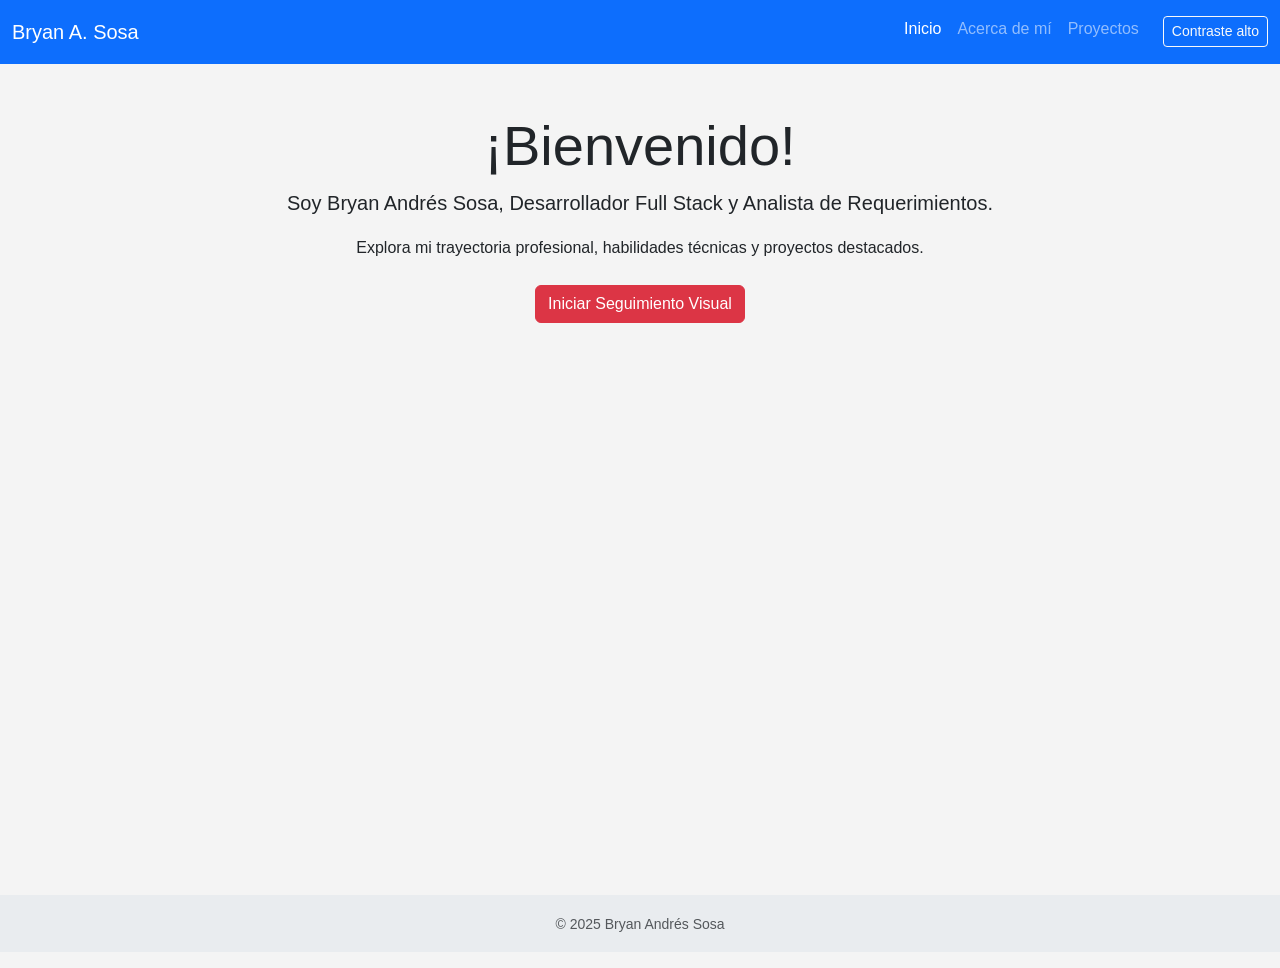
<file: index.html>
<!DOCTYPE html>
<html lang="es">
<head>
  <meta charset="UTF-8" />
  <meta name="viewport" content="width=device-width, initial-scale=1.0" />
  <title>Inicio - Bryan Andrés Sosa</title>
  <link href="https://cdn.jsdelivr.net/npm/bootstrap@5.3.0/dist/css/bootstrap.min.css" rel="stylesheet" />
  <link rel="stylesheet" href="css/desktop.css" />
  <link rel="icon" href="data:,">
</head>
<body>
  <header>
    <nav class="navbar navbar-expand-lg navbar-dark bg-primary" aria-label="Navegación principal">
      <div class="container-fluid">
        <a class="navbar-brand" href="#">Bryan A. Sosa</a>
        <button class="navbar-toggler" type="button" data-bs-toggle="collapse" data-bs-target="#navbarNav">
          <span class="navbar-toggler-icon"></span>
        </button>
        <div class="collapse navbar-collapse" id="navbarNav">
          <ul class="navbar-nav ms-auto">
            <li class="nav-item"><a class="nav-link active" href="index.html">Inicio</a></li>
            <li class="nav-item"><a class="nav-link" href="acerca.html">Acerca de mí</a></li>
            <li class="nav-item"><a class="nav-link" href="proyectos.html">Proyectos</a></li>
          </ul>
          <button id="toggle-contrast" class="btn btn-outline-light btn-sm ms-3" aria-label="Activar contraste alto">
            Contraste alto
          </button>
        </div>
      </div>
    </nav>
  </header>

  <main class="container mt-5 text-center">
    <h1 class="display-4">¡Bienvenido!</h1>
    <p class="lead">Soy <strong>Bryan Andrés Sosa</strong>, Desarrollador Full Stack y Analista de Requerimientos.</p>
    <p>Explora mi trayectoria profesional, habilidades técnicas y proyectos destacados.</p>

    <div class="my-4">
      <button id="toggleTrackingBtn" class="btn btn-danger">Iniciar Seguimiento Visual</button>
    </div>

    <div id="heatmapContainer" style="width:100%; height:500px; position:relative;"></div>
  </main>

  <footer class="text-center mt-5 mb-3 text-muted">
    <small>&copy; 2025 Bryan Andrés Sosa</small>
  </footer>

  <!-- Scripts -->
  <script src="js/accessibility.js"></script>
  <script src="https://webgazer.cs.brown.edu/webgazer.js"></script>
  <!-- <script src="https://cdn.jsdelivr.net/npm/heatmapjs@2.0.5/heatmap.min.js"></script> -->
  <script src="js/heatmap.min.js"></script>
  <script src="js/eyetracking.js"></script>
</body>
</html>
</file>
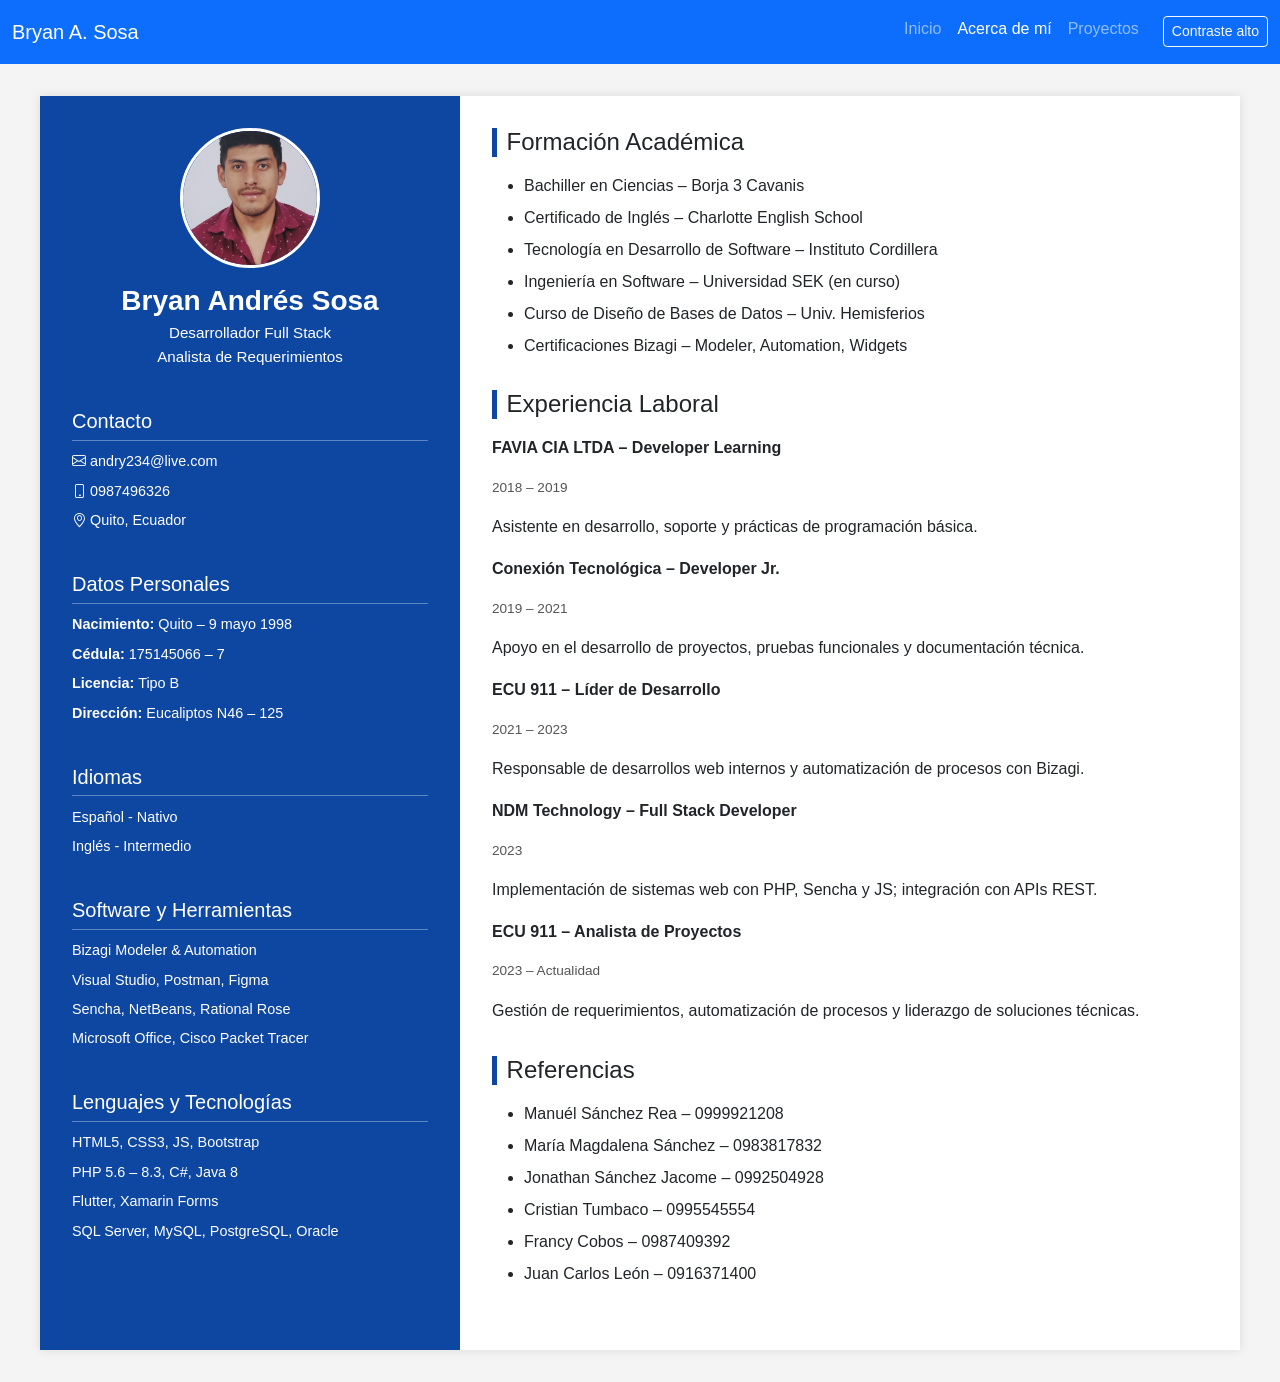
<file: acerca.html>
<!DOCTYPE html>
<html lang="es">
<head>
  <meta charset="UTF-8">
  <meta name="viewport" content="width=device-width, initial-scale=1.0">
  <title>CV - Bryan Andrés Sosa</title>
  <link href="https://cdn.jsdelivr.net/npm/bootstrap@5.3.0/dist/css/bootstrap.min.css" rel="stylesheet">
  <link href="https://cdn.jsdelivr.net/npm/bootstrap-icons@1.10.5/font/bootstrap-icons.css" rel="stylesheet">
  <link rel="stylesheet" href="css/desktop.css">
</head>
<body>
  <!-- NAVBAR -->
  <nav class="navbar navbar-expand-lg navbar-dark bg-primary">
  <div class="container-fluid">
    <a class="navbar-brand" href="#">Bryan A. Sosa</a>
    <button class="navbar-toggler" type="button" data-bs-toggle="collapse" data-bs-target="#navbarNav">
      <span class="navbar-toggler-icon"></span>
    </button>
    <div class="collapse navbar-collapse" id="navbarNav">
      <ul class="navbar-nav ms-auto">
        <li class="nav-item"><a class="nav-link" href="index.html">Inicio</a></li>
        <li class="nav-item"><a class="nav-link active" href="acerca.html">Acerca de mí</a></li>
        <li class="nav-item"><a class="nav-link" href="proyectos.html">Proyectos</a></li>
      </ul>
      <button id="toggle-contrast" class="btn btn-outline-light btn-sm ms-3" aria-label="Activar contraste alto">
        Contraste alto
      </button>
    </div>
  </div>
</nav>

  <div class="cv-container">
    <div class="left-column">
      <img src="img/Foto Carnet.jpg" alt="Foto" class="profile-img">
      <h3>Bryan Andrés Sosa</h3>
      <p>Desarrollador Full Stack<br>Analista de Requerimientos</p>

      <div class="left-section">
        <h5>Contacto</h5>
        <ul>
          <li><i class="bi bi-envelope"></i> andry234@live.com</li>
          <li><i class="bi bi-phone"></i> 0987496326</li>
          <li><i class="bi bi-geo-alt"></i> Quito, Ecuador</li>
        </ul>
      </div>

      <div class="left-section">
        <h5>Datos Personales</h5>
        <ul>
          <li><strong>Nacimiento:</strong> Quito – 9 mayo 1998</li>
          <li><strong>Cédula:</strong> 175145066 – 7</li>
          <li><strong>Licencia:</strong> Tipo B</li>
          <li><strong>Dirección:</strong> Eucaliptos N46 – 125</li>
        </ul>
      </div>

      <div class="left-section">
        <h5>Idiomas</h5>
        <ul>
          <li>Español - Nativo</li>
          <li>Inglés - Intermedio</li>
        </ul>
      </div>

      <div class="left-section">
        <h5>Software y Herramientas</h5>
        <ul>
          <li>Bizagi Modeler & Automation</li>
          <li>Visual Studio, Postman, Figma</li>
          <li>Sencha, NetBeans, Rational Rose</li>
          <li>Microsoft Office, Cisco Packet Tracer</li>
        </ul>
      </div>

      <div class="left-section">
        <h5>Lenguajes y Tecnologías</h5>
        <ul>
          <li>HTML5, CSS3, JS, Bootstrap</li>
          <li>PHP 5.6 – 8.3, C#, Java 8</li>
          <li>Flutter, Xamarin Forms</li>
          <li>SQL Server, MySQL, PostgreSQL, Oracle</li>
        </ul>
      </div>
    </div>

    <div class="right-column">
      <div class="section">
        <h4>Formación Académica</h4>
        <ul>
          <li>Bachiller en Ciencias – Borja 3 Cavanis</li>
          <li>Certificado de Inglés – Charlotte English School</li>
          <li>Tecnología en Desarrollo de Software – Instituto Cordillera</li>
          <li>Ingeniería en Software – Universidad SEK (en curso)</li>
          <li>Curso de Diseño de Bases de Datos – Univ. Hemisferios</li>
          <li>Certificaciones Bizagi – Modeler, Automation, Widgets</li>
        </ul>
      </div>

      <div class="section">
        <h4>Experiencia Laboral</h4>
        <p class="job-title">FAVIA CIA LTDA – Developer Learning</p>
        <p class="job-period">2018 – 2019</p>
        <p>Asistente en desarrollo, soporte y prácticas de programación básica.</p>

        <p class="job-title">Conexión Tecnológica – Developer Jr.</p>
        <p class="job-period">2019 – 2021</p>
        <p>Apoyo en el desarrollo de proyectos, pruebas funcionales y documentación técnica.</p>

        <p class="job-title">ECU 911 – Líder de Desarrollo</p>
        <p class="job-period">2021 – 2023</p>
        <p>Responsable de desarrollos web internos y automatización de procesos con Bizagi.</p>

        <p class="job-title">NDM Technology – Full Stack Developer</p>
        <p class="job-period">2023</p>
        <p>Implementación de sistemas web con PHP, Sencha y JS; integración con APIs REST.</p>

        <p class="job-title">ECU 911 – Analista de Proyectos</p>
        <p class="job-period">2023 – Actualidad</p>
        <p>Gestión de requerimientos, automatización de procesos y liderazgo de soluciones técnicas.</p>
      </div>

      <div class="section">
        <h4>Referencias</h4>
        <ul>
          <li>Manuél Sánchez Rea – 0999921208</li>
          <li>María Magdalena Sánchez – 0983817832</li>
          <li>Jonathan Sánchez Jacome – 0992504928</li>
          <li>Cristian Tumbaco – 0995545554</li>
          <li>Francy Cobos – 0987409392</li>
          <li>Juan Carlos León – 0916371400</li>
        </ul>
      </div>
    </div>
  </div>
  <script src="js/accessibility.js"></script>
</body>
</html>
</file>
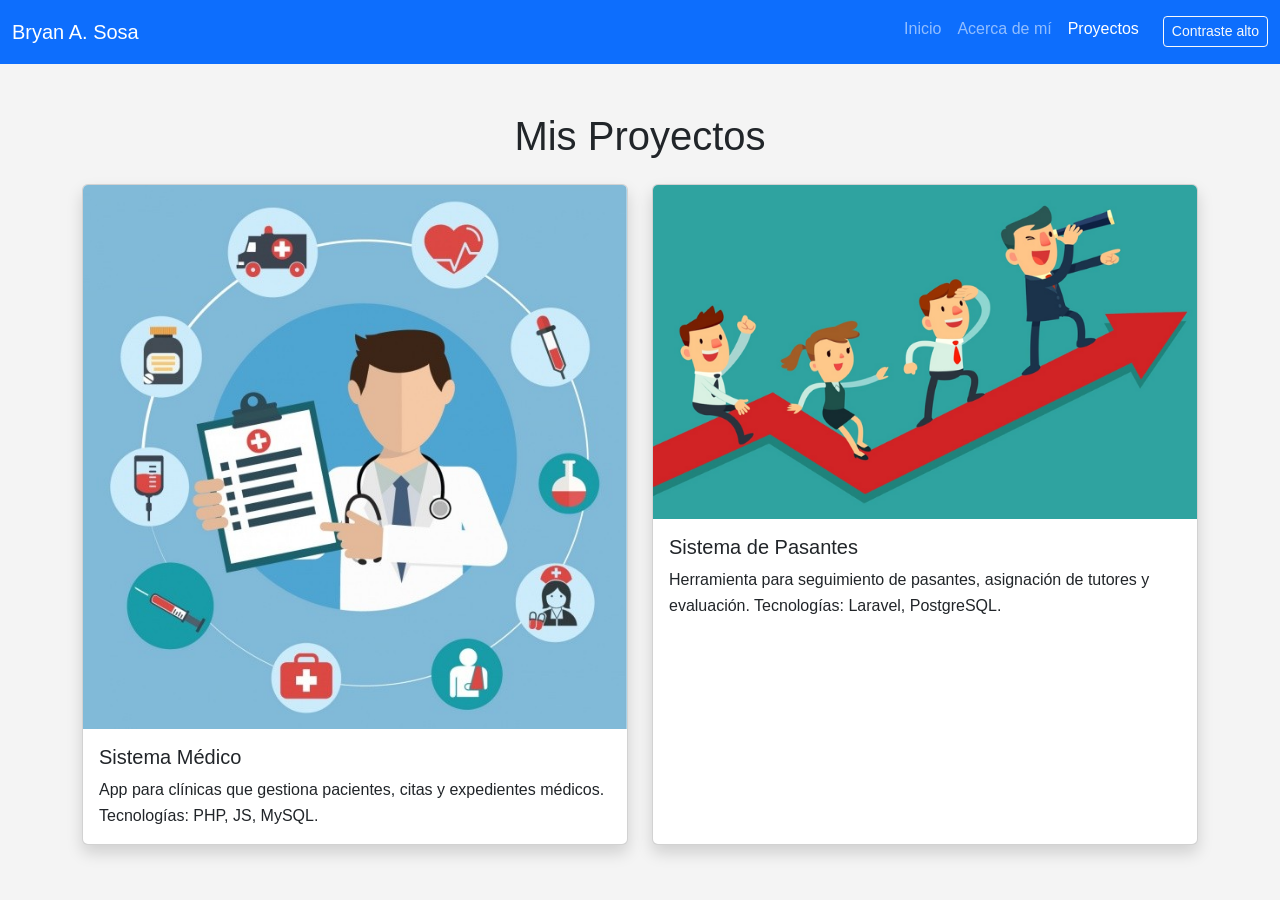
<file: proyectos.html>
<!DOCTYPE html>
<html lang="es">
<head>
  <meta charset="UTF-8" />
  <meta name="viewport" content="width=device-width, initial-scale=1.0" />
  <title>Proyectos - Bryan Andrés Sosa</title>
  <link href="https://cdn.jsdelivr.net/npm/bootstrap@5.3.0/dist/css/bootstrap.min.css" rel="stylesheet" />
  <link rel="stylesheet" href="css/desktop.css" />
</head>
<body>
  <nav class="navbar navbar-expand-lg navbar-dark bg-primary">
    <div class="container-fluid">
      <a class="navbar-brand" href="#">Bryan A. Sosa</a>
      <button class="navbar-toggler" type="button" data-bs-toggle="collapse" data-bs-target="#navbarNav">
        <span class="navbar-toggler-icon"></span>
      </button>
      <div class="collapse navbar-collapse" id="navbarNav">
        <ul class="navbar-nav ms-auto">
          <li class="nav-item"><a class="nav-link" href="index.html">Inicio</a></li>
          <li class="nav-item"><a class="nav-link" href="acerca.html">Acerca de mí</a></li>
          <li class="nav-item"><a class="nav-link active" href="proyectos.html">Proyectos</a></li>
        </ul>
        <button id="toggle-contrast" class="btn btn-outline-light btn-sm ms-3" aria-label="Activar contraste alto">
          Contraste alto
        </button>
      </div>
    </div>
  </nav>

  <main class="container mt-5">
    <h1 class="text-center mb-4">Mis Proyectos</h1>
    <div class="row g-4">
      <!-- Card 1 -->
      <div class="col-md-6">
        <div class="card h-100 shadow">
          <img src="img/sismed.jpeg" class="card-img-top" alt="Interfaz de Sistema Médico mostrando gestión de pacientes y citas">
          <div class="card-body">
            <h5 class="card-title">Sistema Médico</h5>
            <p class="card-text">App para clínicas que gestiona pacientes, citas y expedientes médicos. Tecnologías: PHP, JS, MySQL.</p>
          </div>
        </div>
      </div>
      <!-- Card 2 -->
      <div class="col-md-6">
        <div class="card h-100 shadow">
          <img src="img/sispasantes.png" class="card-img-top" alt="Panel de administración de pasantes con asignación de tutores y reportes">
          <div class="card-body">
            <h5 class="card-title">Sistema de Pasantes</h5>
            <p class="card-text">Herramienta para seguimiento de pasantes, asignación de tutores y evaluación. Tecnologías: Laravel, PostgreSQL.</p>
          </div>
        </div>
      </div>
    </div>
  </main>

  <script src="js/accessibility.js"></script>
</body>
</html>
</file>
<file: css/desktop.css>
/* BASE */
body {
  font-family: 'Segoe UI', sans-serif;
  font-size: 1rem;
  background-color: #f4f4f4;
  color: #212529;
  margin: 0;
  padding: 0;
  line-height: 1.6;
}

/* FOCUS ACCESIBLE */
a:focus,
button:focus,
.nav-link:focus {
  outline: 3px dashed #0056b3;
  outline-offset: 3px;
}

/* CONTENEDOR CV */
.cv-container {
  display: flex;
  flex-wrap: wrap;
  max-width: 1200px;
  margin: 2rem auto;
  background-color: #fff;
  box-shadow: 0 0 10px rgba(0,0,0,0.1);
}

/* COLUMNA IZQUIERDA */
.left-column {
  background-color: #0d47a1;
  color: #fff;
  padding: 2rem;
  width: 35%;
  display: flex;
  flex-direction: column;
  align-items: center;
}

.profile-img {
  width: 140px;
  height: 140px;
  object-fit: cover;
  border-radius: 50%;
  border: 3px solid #fff;
  margin-bottom: 1rem;
}

.left-column h3 {
  font-weight: bold;
  margin-bottom: 0.2rem;
}

.left-column p {
  font-size: 0.95rem;
  text-align: center;
}

.left-section {
  width: 100%;
  margin-top: 1.5rem;
}

.left-section h5 {
  border-bottom: 1px solid #ffffff55;
  padding-bottom: .4rem;
  margin-bottom: .6rem;
}

.left-section ul {
  list-style: none;
  padding: 0;
  font-size: 0.9rem;
}

/* COLUMNA DERECHA */
.right-column {
  padding: 2rem;
  width: 65%;
}

.section {
  margin-bottom: 2rem;
}

.section h4 {
  border-left: 5px solid #0d47a1;
  padding-left: .6rem;
  margin-bottom: 1rem;
}

.job-title {
  font-weight: bold;
}

.job-period {
  font-size: 0.85rem;
  color: #555;
}

ul li {
  margin-bottom: .4rem;
}

/* CARDS */
.card {
  transition: transform 0.3s ease;
}

.card:hover {
  transform: scale(1.02);
}

/* FOOTER */
footer {
  background-color: #e9ecef;
  padding: 1rem;
  text-align: center;
}

/* CONTRASTE ALTO (opcional) */
.high-contrast {
  background-color: #000;
  color: #fff;
}

.high-contrast a {
  color: #0ff;
}

/* RESPONSIVE */
@media (max-width: 768px) {
  .cv-container {
    flex-direction: column;
  }

  .left-column,
  .right-column {
    width: 100%;
  }

  .left-column {
    align-items: flex-start;
    text-align: left;
  }
}

#heatmapContainer canvas {
  z-index: 5;
  pointer-events: none;
  position: absolute;
  top: 0;
  left: 0;
}
</file>
